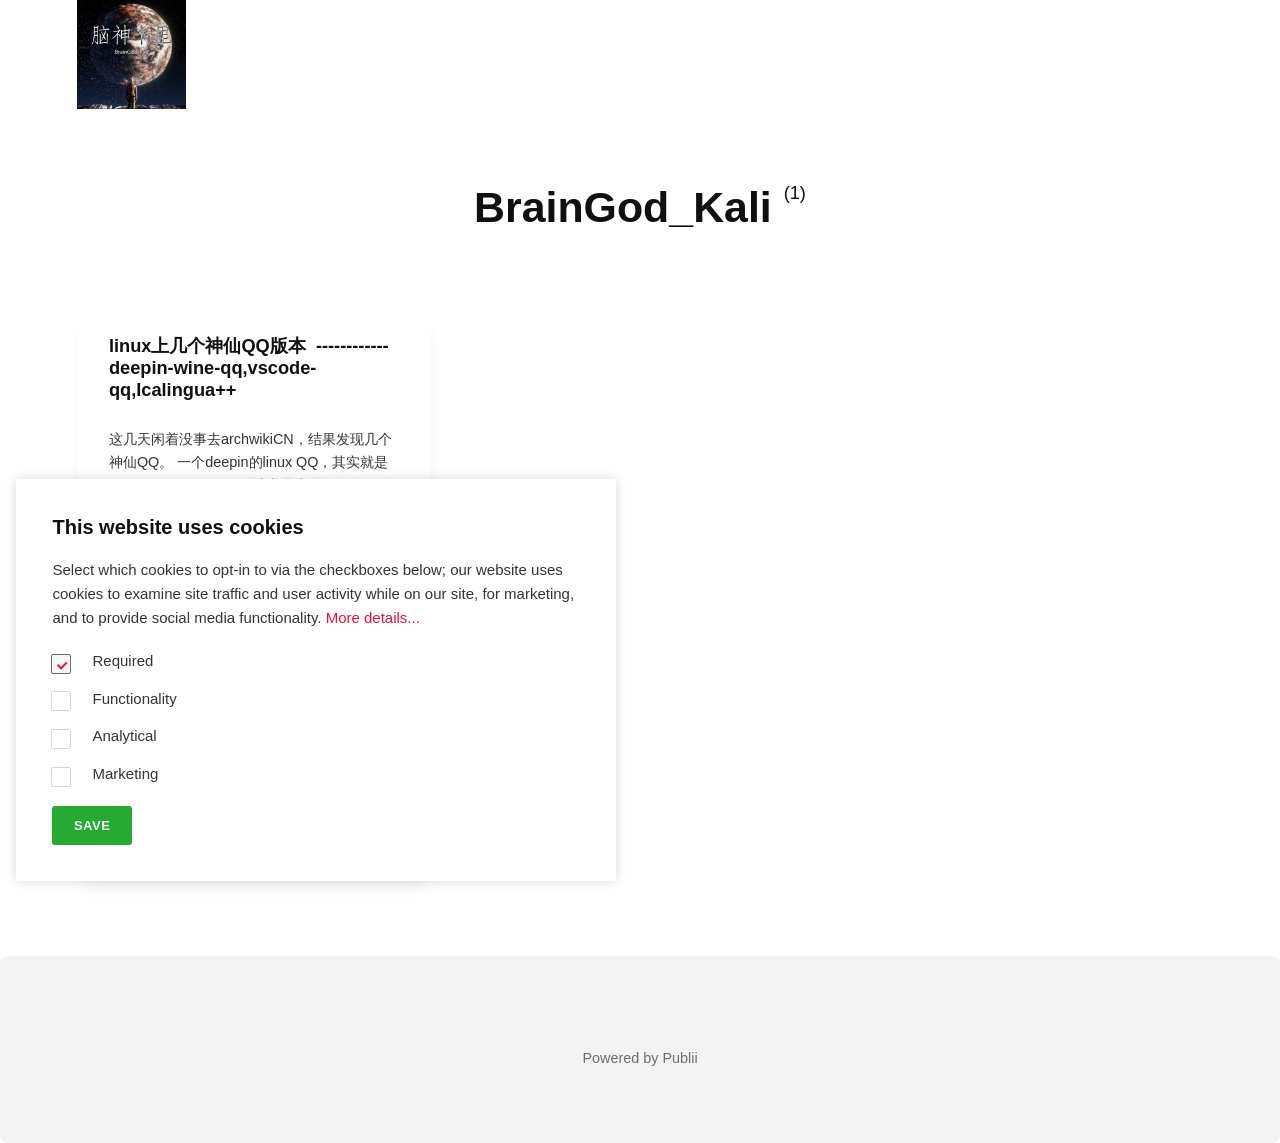
<file: authors/braingod_kali/index.html>
<!DOCTYPE html><html lang="zh-cn"><head><meta charset="utf-8"><meta http-equiv="X-UA-Compatible" content="IE=edge"><meta name="viewport" content="width=device-width,initial-scale=1"><title>Author: BrainGod_Kali - 脑神卡里</title><meta name="robots" content="noindex, follow"><meta name="generator" content="Publii Open-Source CMS for Static Site"><link rel="alternate" type="application/atom+xml" href="https://braingodkali.github.io/feed.xml"><link rel="alternate" type="application/json" href="https://braingodkali.github.io/feed.json"><meta property="og:title" content="BrainGod_Kali"><meta property="og:image" content="https://braingodkali.github.io/media/website/ChineseNewYear_ZH-CN5844255626_1920x1080-2-2.jpg"><meta property="og:site_name" content="脑神卡里"><meta property="og:description" content="欢迎来我的博客 :)"><meta property="og:url" content="https://braingodkali.github.io/authors/braingod_kali/"><meta property="og:type" content="website"><link rel="stylesheet" href="https://braingodkali.github.io/assets/css/style.css?v=fed3da2325ac9961fe3475a68c34c080"><script type="application/ld+json">{"@context":"http://schema.org","@type":"Organization","name":"脑神卡里","logo":"https://braingodkali.github.io/media/website/BRAINGOD_KALI_1-2-md.png","url":"https://braingodkali.github.io/"}</script></head><body><header class="header" id="js-header"><a href="https://braingodkali.github.io/" class="logo"><img src="https://braingodkali.github.io/media/website/BRAINGOD_KALI_1-2-md.png" alt="脑神卡里"></a><div class="search"><div class="search__overlay js-search-overlay"><form action="https://braingodkali.github.io/search.html" class="search__form"><input class="search__input js-search-input" type="search" name="q" aria-label="Search input" placeholder="search..." autofocus="autofocus"> <button class="search__submit">Search</button></form></div><button class="search__btn js-search-btn" aria-label="Search"><svg role="presentation" focusable="false" height="18" width="18"><use xlink:href="https://braingodkali.github.io/assets/svg/svg-map.svg#search"/></svg></button></div></header><main><div class="wrapper page page--author"><div class="hero"><h1>BrainGod_Kali <sup>(1)</sup></h1></div><div class="l-grid l-grid--3"><article class="c-card"><div class="c-card__wrapper"><header class="c-card__header"><h2 class="c-card__title"><a href="https://braingodkali.github.io/linuxshang-ji-ge-shen-xian-qq-deepin-wine-qqvscode-qqicalingua.html" class="invert">linux上几个神仙QQ版本  ------------  deepin-wine-qq,vscode-qq,Icalingua++</a></h2></header><p class="c-card__text">这几天闲着没事去archwikiCN，结果发现几个神仙QQ。 一个deepin的linux QQ，其实就是wine+windowsQQ，估计也是大多数人使用的linuxQQ。ubuntu或debian需要安装deepin-wine-ubuntu 传送门 git clone https://github.com/wszqkzqk/deepin-wine-ubuntu.git cd deepin-wine-ubuntu 解压后切换到解压文件目录，在终端中运行（授予可执行权限后） ./install.sh KDE或其他按照普通安装方式安装后运行出现X错误的桌面环境执行 ./KDE-install.sh 本地安装deepin-wine的官方最新环境(目前2.18-22版本/仅ubuntu测试) ./install_2.8.22.sh （2）安装应用 下载并安装所需要的deepin-wine容器 （建议在终端下使用dpkg -i安装容器，否则容易误报依赖错误） 可使用deepin发布的最新版容器安装包：&hellip;</p><footer class="c-card__meta"><time datetime="2022-07-01T14:29">七月 1, 2022</time><div class="c-card__comments"><a href="https://braingodkali.github.io/linuxshang-ji-ge-shen-xian-qq-deepin-wine-qqvscode-qqicalingua.html#comments" rel="nofollow" aria-label="Comments"><svg aria-hidden="true"><title>Comments</title><use xlink:href="https://braingodkali.github.io/assets/svg/svg-map.svg#comments"/></svg></a></div></footer></div></article></div></div></main><footer class="footer"><div class="footer__copyright">Powered by Publii</div></footer><script>window.publiiThemeMenuConfig = {    
      mobileMenuMode: 'sidebar',
      animationSpeed: 300,
      submenuWidth: 'auto',
      doubleClickTime: 500,
      mobileMenuExpandableSubmenus: true, 
      relatedContainerForOverlayMenuSelector: '.navbar',
   };</script><script defer="defer" src="https://braingodkali.github.io/assets/js/scripts.min.js?v=d78591855e0ce96bf51239b499260e20"></script><script>var images = document.querySelectorAll('img[loading]');

      for (var i = 0; i < images.length; i++) {
         if (images[i].complete) {
               images[i].classList.add('is-loaded');
         } else {
               images[i].addEventListener('load', function () {
                  this.classList.add('is-loaded');
               }, false);
         }
      }</script><div class="cookie-popup js-cookie-popup cookie-popup--uses-badge"><h2>This website uses cookies</h2><p>Select which cookies to opt-in to via the checkboxes below; our website uses cookies to examine site traffic and user activity while on our site, for marketing, and to provide social media functionality. <a href="#not-specified">More details...</a></p><form><input id="gdpr-necessary" name="gdpr-necessary" checked="checked" disabled="disabled" type="checkbox"> <label for="gdpr-necessary">Required</label> <input id="gdpr-functions" name="gdpr-functions" type="checkbox"> <label for="gdpr-functions">Functionality</label> <input id="gdpr-analytics" name="gdpr-analytics" type="checkbox"> <label for="gdpr-analytics">Analytical</label> <input id="gdpr-marketing" name="gdpr-marketing" type="checkbox"> <label for="gdpr-marketing">Marketing</label><p class="cookie-popup__save-wrapper"><button type="submit" class="cookie-popup__save">Save</button></p></form><span class="cookie-popup-label">Cookie Policy</span></div><script>(function() {
                function addScript (src, inline) {
                    var newScript = document.createElement('script');

                    if (src) {
                        newScript.setAttribute('src', src);
                    }

                    if (inline) {
                        newScript.text = inline;
                    }

                    document.body.appendChild(newScript);
                }

                var popup = document.querySelector('.js-cookie-popup');
                var checkboxes = popup.querySelectorAll('input[type="checkbox"]');
                var save = popup.querySelector('button');
                var currentConfig = localStorage.getItem('publii-gdpr-allowed-cookies');
                var blockedScripts = document.querySelectorAll('script[type^="gdpr-blocker/"]');
                

                popup.addEventListener('click', function() {
                    if (!popup.classList.contains('cookie-popup--is-sticky')) {
                        popup.classList.add('cookie-popup--is-sticky');
                    }
                });

                save.addEventListener('click', function(e) {
                    e.preventDefault();
                    e.stopPropagation();
                    popup.classList.remove('cookie-popup--is-sticky');
                    var allowedGroups = [];

                    for (var i = 0; i < checkboxes.length; i++) {
                        if (checkboxes[i].checked) {
                            var groupName = checkboxes[i].getAttribute('name').replace('gdpr-', '');
                            var scripts = document.querySelectorAll('script[type="gdpr-blocker/' + groupName + '"]');

                            for (var j = 0; j < scripts.length; j++) {
                                addScript(scripts[j].src, scripts[j].text);
                            }
                            
                            var groupEvent = new Event('publii-cookie-banner-unblock-' + groupName);
                            document.body.dispatchEvent(groupEvent);
                            allowedGroups.push(groupName);
                        }
                    }

                    localStorage.setItem('publii-gdpr-allowed-cookies', allowedGroups.join(','));
                    popup.classList.remove('cookie-popup--is-sticky');

                    setTimeout(function () {
                        if (currentConfig !== null) {
                            window.location.reload();
                        }
                    }, 250);
                });

                if (currentConfig === null) {
                    popup.classList.add('cookie-popup--is-sticky');
                    var checkedGroups = popup.querySelectorAll('input[type="checkbox"]:checked');

                    for (var i = 0; i < checkedGroups.length; i++) {
                        var allowedGroup = checkedGroups[i].name.replace('gdpr-', '');

                        if (allowedGroup !== '-' && allowedGroup !== '') {
                            var scripts = document.querySelectorAll('script[type="gdpr-blocker/' + allowedGroup + '"]');

                            for (var j = 0; j < scripts.length; j++) {
                                addScript(scripts[j].src, scripts[j].text);
                            }

                            var groupEvent = new Event('publii-cookie-banner-unblock-' + allowedGroup);
                            document.body.dispatchEvent(groupEvent);
                        }
                    }
                } else {
                    if (currentConfig !== '') {
                        var allowedGroups = currentConfig.split(',');
                        var checkedCheckboxes = popup.querySelectorAll('input[type="checkbox"]:checked');

                        for (var j = 0; j < checkedCheckboxes.length; j++) {
                            var name = checkedCheckboxes[j].name.replace('gdpr-', '');

                            if (allowedGroups.indexOf(name) === -1) {
                                checkedCheckboxes[j].checked = false;
                            }
                        }

                        for (var i = 0; i < allowedGroups.length; i++) {
                            var scripts = document.querySelectorAll('script[type="gdpr-blocker/' + allowedGroups[i] + '"]');
                            var checkbox = popup.querySelector('input[type="checkbox"][name="gdpr-' + allowedGroups[i] + '"]');

                            if (checkbox) {
                                checkbox.checked = true;
                            }

                            for (var j = 0; j < scripts.length; j++) {
                                addScript(scripts[j].src, scripts[j].text);
                            }

                            var groupEvent = new Event('publii-cookie-banner-unblock-' + allowedGroups[i]);
                            document.body.dispatchEvent(groupEvent);
                        }
                    }
                }
            })();</script></body></html>
</file>
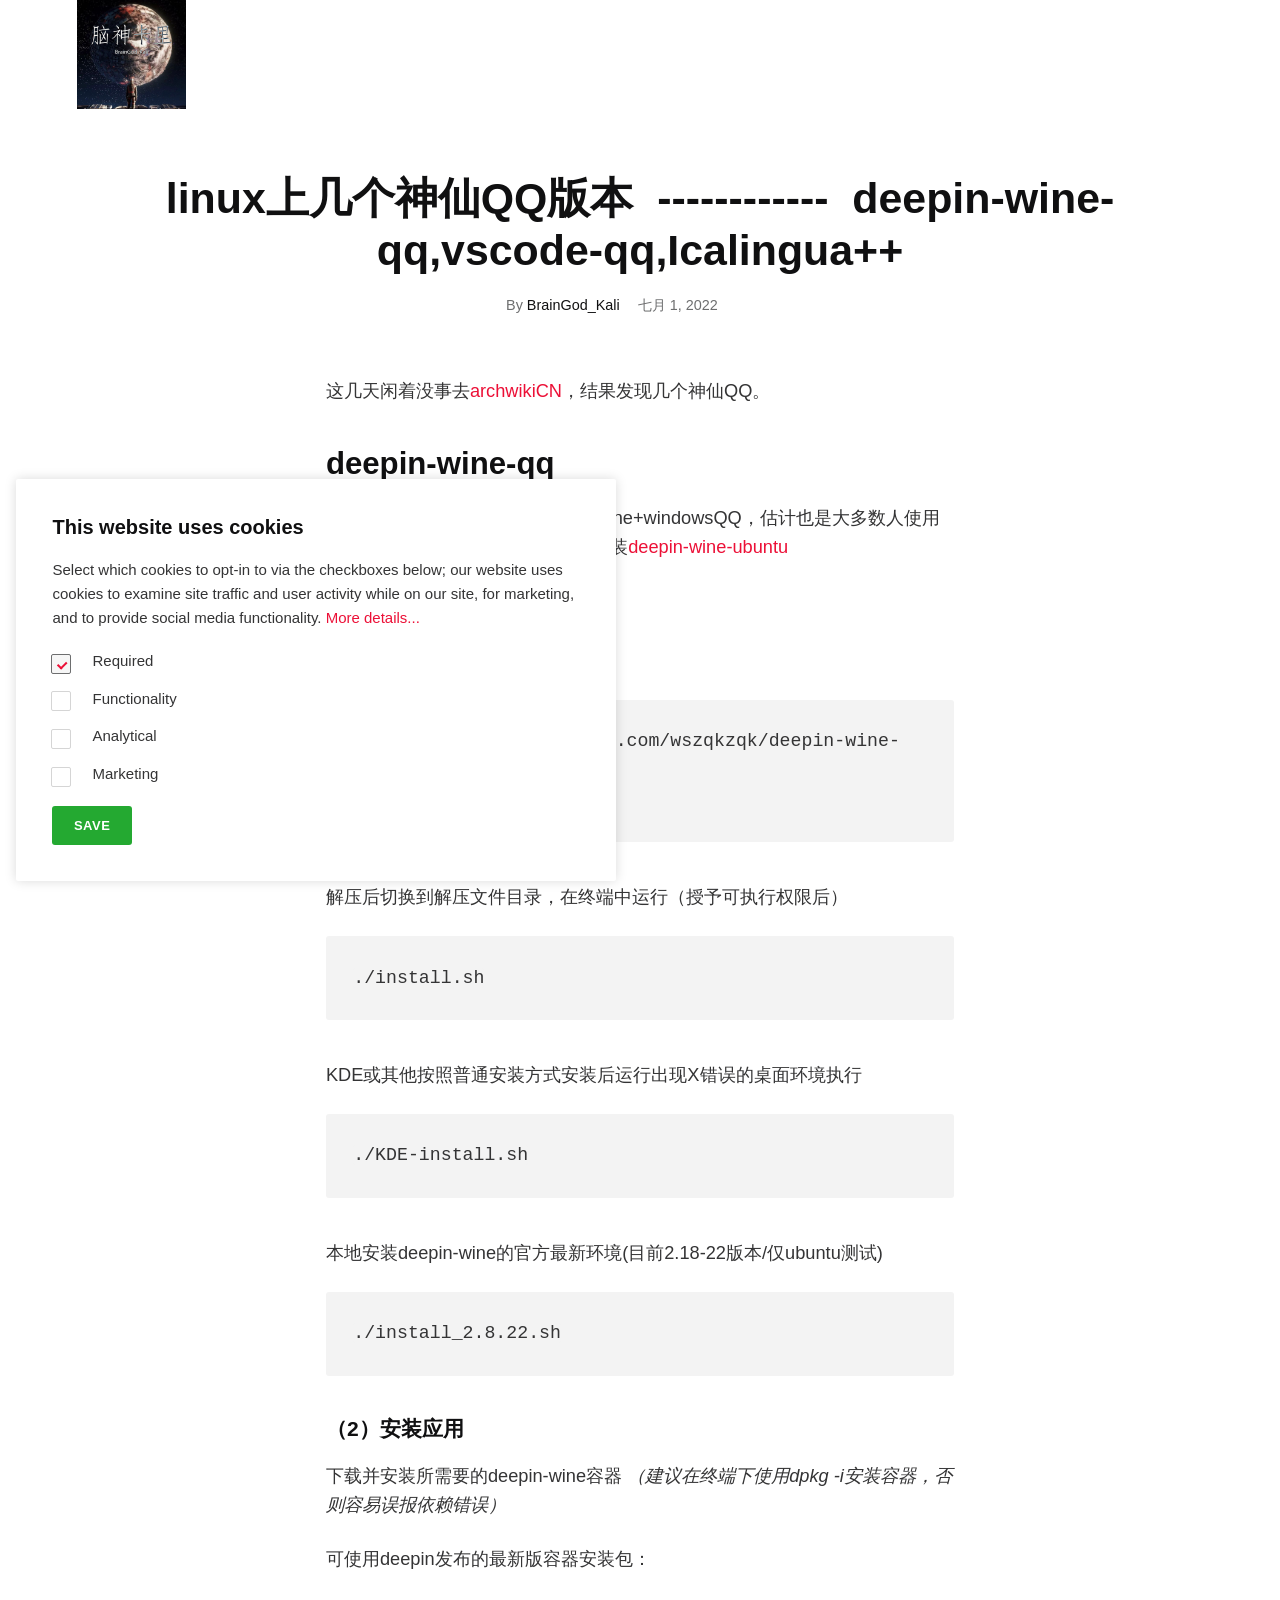
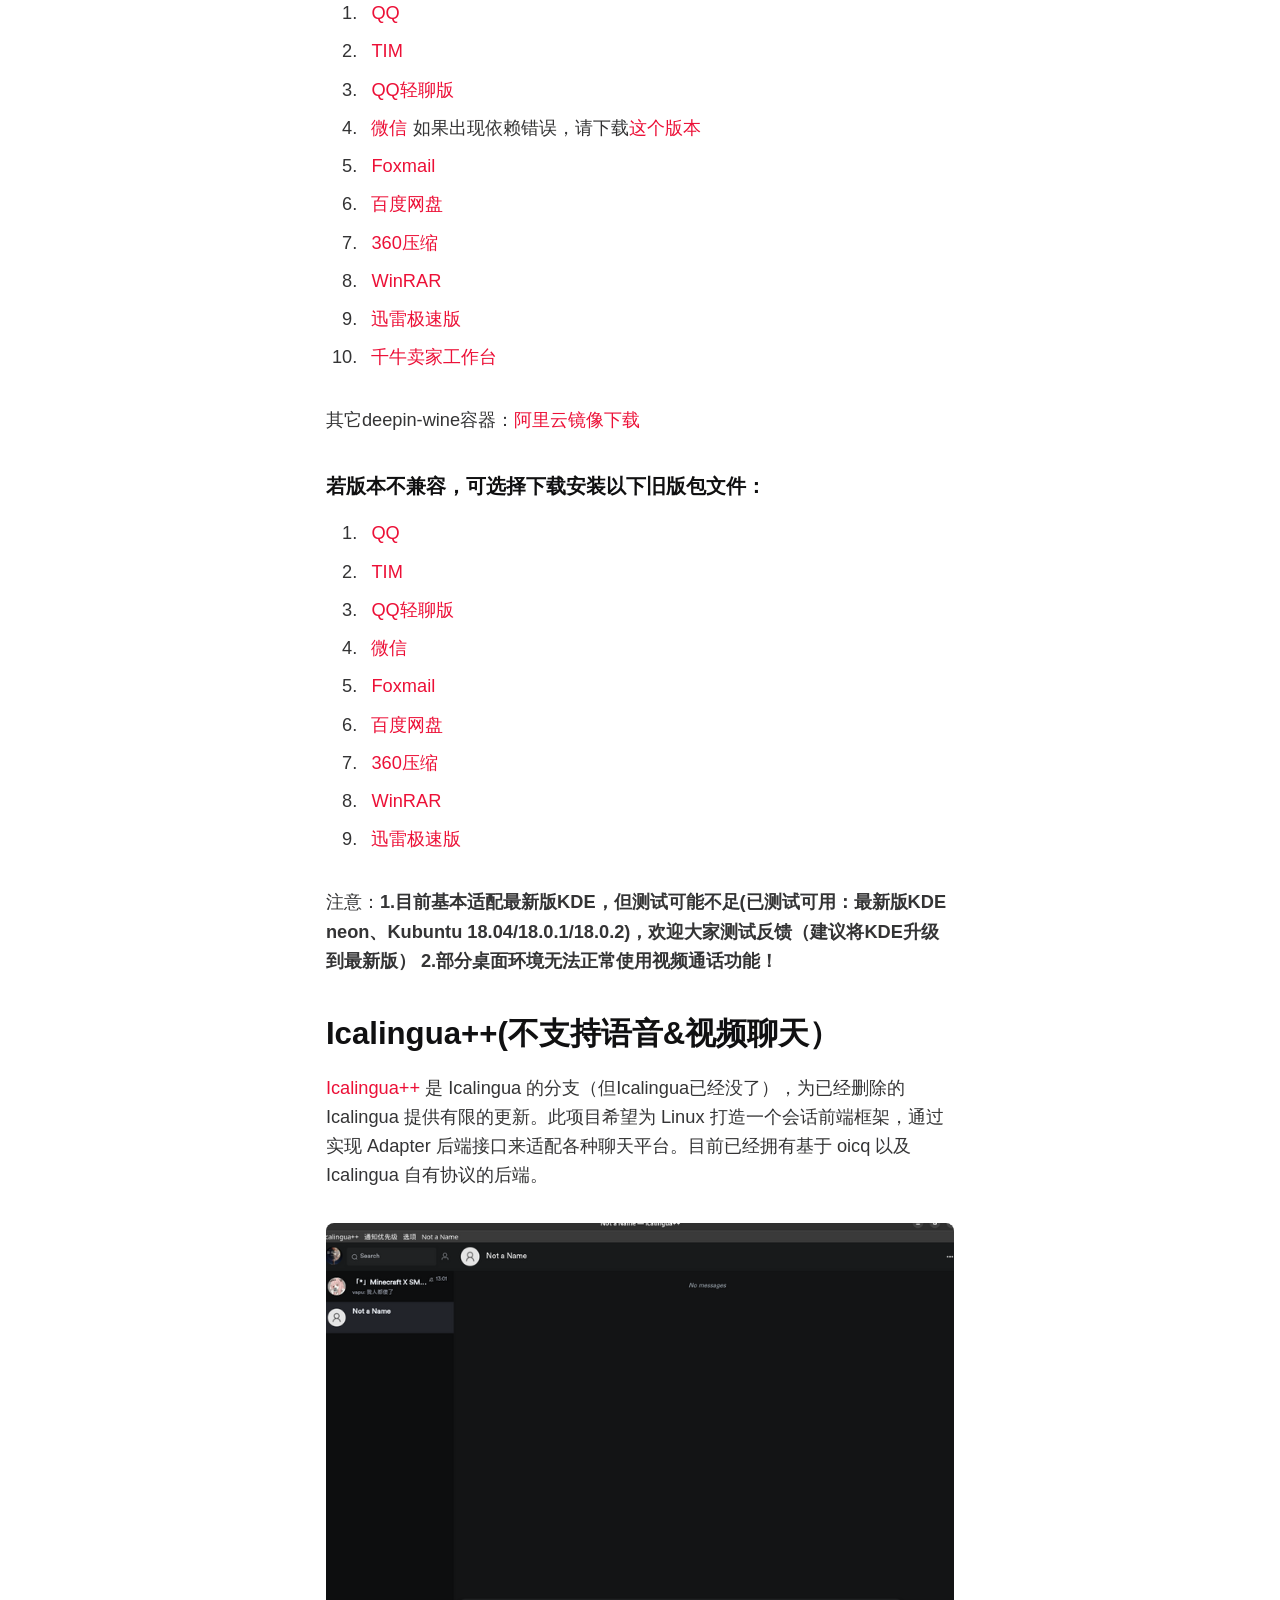
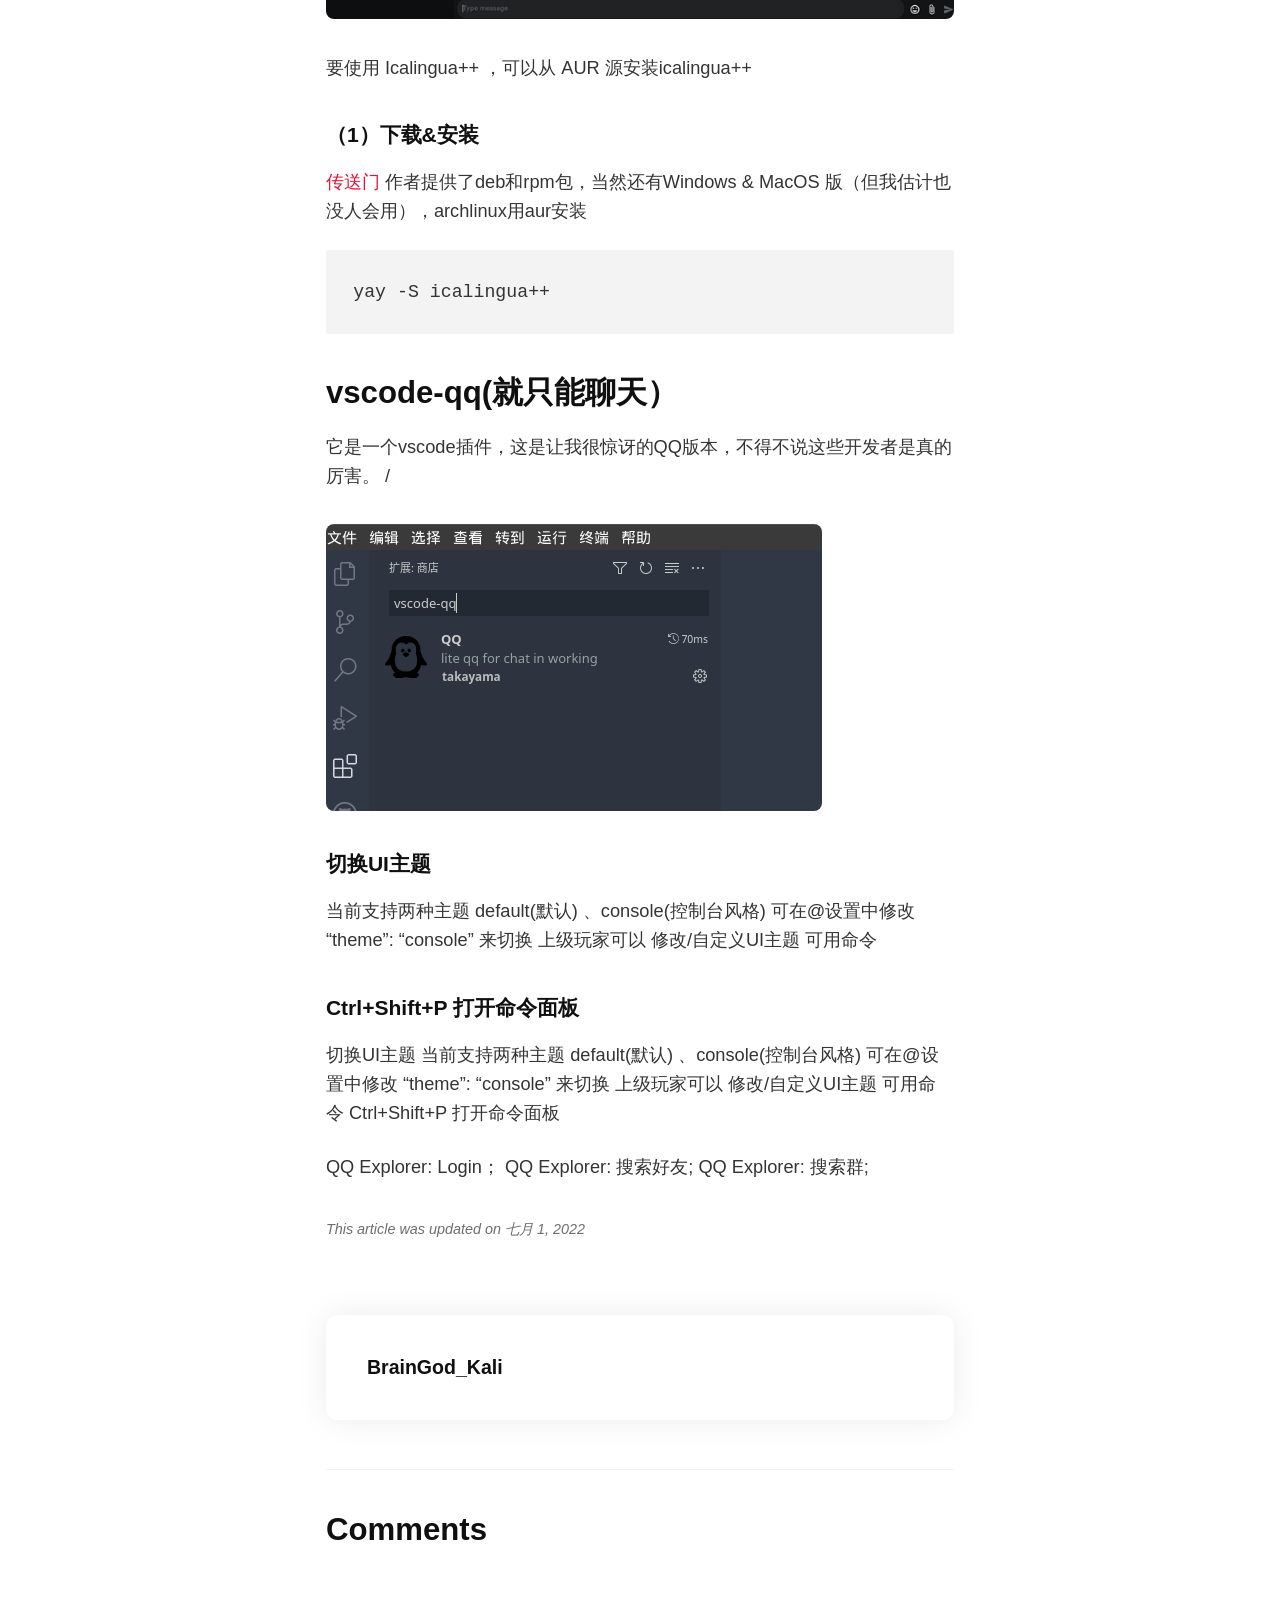
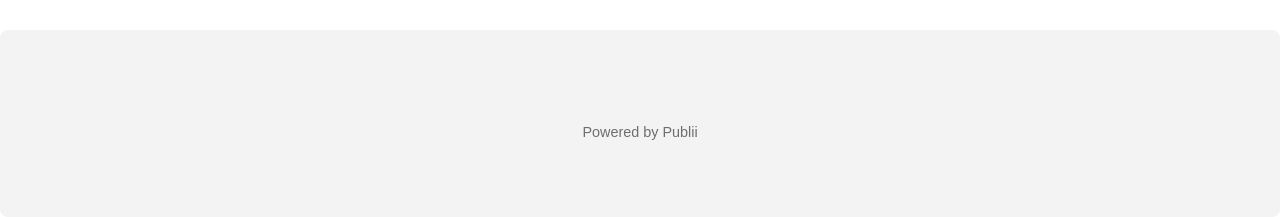
<file: linuxshang-ji-ge-shen-xian-qq-deepin-wine-qqvscode-qqicalingua.html>
<!DOCTYPE html><html lang="zh-cn"><head><meta charset="utf-8"><meta http-equiv="X-UA-Compatible" content="IE=edge"><meta name="viewport" content="width=device-width,initial-scale=1"><title>linux上几个神仙QQ版本  ------------  deepin-wine-qq,vscode-qq,Icalingua++ - 脑神卡里</title><meta name="description" content="这几天闲着没事去archwikiCN，结果发现几个神仙QQ。 一个deepin的linux QQ，其实就是wine+windowsQQ，估计也是大多数人使用的linuxQQ。ubuntu或debian需要安装deepin-wine-ubuntu 传送门 git clone https://github.com/wszqkzqk/deepin-wine-ubuntu.git cd deepin-wine-ubuntu 解压后切换到解压文件目录，在终端中运行（授予可执行权限后） ./install.sh KDE或其他按照普通安装方式安装后运行出现X错误的桌面环境执行 ./KDE-install.sh 本地安装deepin-wine的官方最新环境(目前2.18-22版本/仅ubuntu测试) ./install_2.8.22.sh （2）安装应用 下载并安装所需要的deepin-wine容器 （建议在终端下使用dpkg -i安装容器，否则容易误报依赖错误） 可使用deepin发布的最新版容器安装包：&hellip;"><meta name="generator" content="Publii Open-Source CMS for Static Site"><link rel="canonical" href="https://braingodkali.github.io/linuxshang-ji-ge-shen-xian-qq-deepin-wine-qqvscode-qqicalingua.html"><link rel="alternate" type="application/atom+xml" href="https://braingodkali.github.io/feed.xml"><link rel="alternate" type="application/json" href="https://braingodkali.github.io/feed.json"><meta property="og:title" content="linux上几个神仙QQ版本  ------------  deepin-wine-qq,vscode-qq,Icalingua++"><meta property="og:image" content="https://braingodkali.github.io/media/website/ChineseNewYear_ZH-CN5844255626_1920x1080-2-2.jpg"><meta property="og:site_name" content="脑神卡里"><meta property="og:description" content="这几天闲着没事去archwikiCN，结果发现几个神仙QQ。 一个deepin的linux QQ，其实就是wine+windowsQQ，估计也是大多数人使用的linuxQQ。ubuntu或debian需要安装deepin-wine-ubuntu 传送门 git clone https://github.com/wszqkzqk/deepin-wine-ubuntu.git cd deepin-wine-ubuntu 解压后切换到解压文件目录，在终端中运行（授予可执行权限后） ./install.sh KDE或其他按照普通安装方式安装后运行出现X错误的桌面环境执行 ./KDE-install.sh 本地安装deepin-wine的官方最新环境(目前2.18-22版本/仅ubuntu测试) ./install_2.8.22.sh （2）安装应用 下载并安装所需要的deepin-wine容器 （建议在终端下使用dpkg -i安装容器，否则容易误报依赖错误） 可使用deepin发布的最新版容器安装包：&hellip;"><meta property="og:url" content="https://braingodkali.github.io/linuxshang-ji-ge-shen-xian-qq-deepin-wine-qqvscode-qqicalingua.html"><meta property="og:type" content="article"><link rel="stylesheet" href="https://braingodkali.github.io/assets/css/style.css?v=fed3da2325ac9961fe3475a68c34c080"><script type="application/ld+json">{"@context":"http://schema.org","@type":"Article","mainEntityOfPage":{"@type":"WebPage","@id":"https://braingodkali.github.io/linuxshang-ji-ge-shen-xian-qq-deepin-wine-qqvscode-qqicalingua.html"},"headline":"linux上几个神仙QQ版本  ------------  deepin-wine-qq,vscode-qq,Icalingua++","datePublished":"2022-07-01T14:29","dateModified":"2022-07-01T15:37","image":{"@type":"ImageObject","url":"https://braingodkali.github.io/media/website/BRAINGOD_KALI_1-2-md.png","height":720,"width":720},"description":"这几天闲着没事去archwikiCN，结果发现几个神仙QQ。 一个deepin的linux QQ，其实就是wine+windowsQQ，估计也是大多数人使用的linuxQQ。ubuntu或debian需要安装deepin-wine-ubuntu 传送门 git clone https://github.com/wszqkzqk/deepin-wine-ubuntu.git cd deepin-wine-ubuntu 解压后切换到解压文件目录，在终端中运行（授予可执行权限后） ./install.sh KDE或其他按照普通安装方式安装后运行出现X错误的桌面环境执行 ./KDE-install.sh 本地安装deepin-wine的官方最新环境(目前2.18-22版本/仅ubuntu测试) ./install_2.8.22.sh （2）安装应用 下载并安装所需要的deepin-wine容器 （建议在终端下使用dpkg -i安装容器，否则容易误报依赖错误） 可使用deepin发布的最新版容器安装包：&hellip;","author":{"@type":"Person","name":"BrainGod_Kali","url":"https://braingodkali.github.io/authors/braingod_kali/"},"publisher":{"@type":"Organization","name":"BrainGod_Kali","logo":{"@type":"ImageObject","url":"https://braingodkali.github.io/media/website/BRAINGOD_KALI_1-2-md.png","height":720,"width":720}}}</script></head><body><header class="header" id="js-header"><a href="https://braingodkali.github.io/" class="logo"><img src="https://braingodkali.github.io/media/website/BRAINGOD_KALI_1-2-md.png" alt="脑神卡里"></a><div class="search"><div class="search__overlay js-search-overlay"><form action="https://braingodkali.github.io/search.html" class="search__form"><input class="search__input js-search-input" type="search" name="q" aria-label="Search input" placeholder="search..." autofocus="autofocus"> <button class="search__submit">Search</button></form></div><button class="search__btn js-search-btn" aria-label="Search"><svg role="presentation" focusable="false" height="18" width="18"><use xlink:href="https://braingodkali.github.io/assets/svg/svg-map.svg#search"/></svg></button></div></header><main><div class="wrapper"><article class="post"><header class="post__header"><h1 class="post__title">linux上几个神仙QQ版本  ------------  deepin-wine-qq,vscode-qq,Icalingua++</h1><div class="post__meta"><div class="post__author">By <a href="https://braingodkali.github.io/authors/braingod_kali/" class="invert" rel="author" title="BrainGod_Kali">BrainGod_Kali</a></div><time datetime="2022-07-01T14:29">七月 1, 2022</time><div class="post__comments"><a href="https://braingodkali.github.io/linuxshang-ji-ge-shen-xian-qq-deepin-wine-qqvscode-qqicalingua.html#comments" rel="nofollow" aria-label="Comments"><svg aria-hidden="true"><title>Comments</title><use xlink:href="https://braingodkali.github.io/assets/svg/svg-map.svg#comments"/></svg></a></div></div></header><div class="post__inner"><div class="post__entry"><p>这几天闲着没事去<a href="https://bbs.archlinuxcn.org/">archwikiCN</a>，结果发现几个神仙QQ。</p><h2 id="deepin-wine-qq">deepin-wine-qq</h2><p>一个deepin的linux QQ，其实就是wine+windowsQQ，估计也是大多数人使用的linuxQQ。ubuntu或debian需要安装<a href="https://github.com/wszqkzqk/deepin-wine-ubuntu">deepin-wine-ubuntu</a></p><h5 id="（1）下载安装">（1）下载&amp;安装</h5><p><a href="https://github.com/wszqkzqk/deepin-wine-ubuntu">传送门</a></p><pre><code>git clone https://github.com/wszqkzqk/deepin-wine-ubuntu.git
cd deepin-wine-ubuntu
</code></pre><p>解压后切换到解压文件目录，在终端中运行（授予可执行权限后）</p><pre><code>./install.sh
</code></pre><p>KDE或其他按照普通安装方式安装后运行出现X错误的桌面环境执行</p><pre><code>./KDE-install.sh
</code></pre><p>本地安装deepin-wine的官方最新环境(目前2.18-22版本/仅ubuntu测试)</p><pre><code>./install_2.8.22.sh
</code></pre><h5 id="（2）安装应用">（2）安装应用</h5><p>下载并安装所需要的deepin-wine容器 <em>（建议在终端下使用dpkg -i安装容器，否则容易误报依赖错误）</em></p><p>可使用deepin发布的最新版容器安装包：</p><ol><li><a href="http://packages.deepin.com/deepin/pool/non-free/d/deepin.com.qq.im/">QQ</a></li><li><a href="http://packages.deepin.com/deepin/pool/non-free/d/deepin.com.qq.office/">TIM</a></li><li><a href="https://packages.deepin.com/deepin/pool/non-free/d/deepin.com.qq.im.light/">QQ轻聊版</a></li><li><a href="http://packages.deepin.com/deepin/pool/non-free/d/deepin.com.wechat/">微信</a> 如果出现依赖错误，请下载<a href="https://gitee.com/wszqkzqk/deepin-wine-containers-for-ubuntu/raw/master/deepin.com.wechat_2.6.8.65deepin0_i386.deb">这个版本</a></li><li><a href="https://packages.deepin.com/deepin/pool/non-free/d/deepin.com.foxmail/">Foxmail</a></li><li><a href="https://packages.deepin.com/deepin/pool/non-free/d/deepin.com.baidu.pan/">百度网盘</a></li><li><a href="https://packages.deepin.com/deepin/pool/non-free/d/deepin.cn.360.yasuo/">360压缩</a></li><li><a href="https://packages.deepin.com/deepin/pool/non-free/d/deepin.cn.com.winrar/">WinRAR</a></li><li><a href="https://packages.deepin.com/deepin/pool/non-free/d/deepin.com.thunderspeed/">迅雷极速版</a></li><li><a href="https://packages.deepin.com/deepin/pool/non-free/d/deepin.com.taobao.aliclient.qianniu/">千牛卖家工作台</a></li></ol><p>其它deepin-wine容器：<a href="https://packages.deepin.com/deepin/pool/non-free/d/">阿里云镜像下载</a></p><h6 id="若版本不兼容，可选择下载安装以下旧版包文件：">若版本不兼容，可选择下载安装以下旧版包文件：</h6><ol><li><a href="https://gitee.com/wszqkzqk/deepin-wine-containers-for-ubuntu/raw/master/deepin.com.qq.im_9.1.8deepin0_i386.deb">QQ</a></li><li><a href="https://gitee.com/wszqkzqk/deepin-wine-containers-for-ubuntu/raw/master/deepin.com.qq.office_2.0.0deepin4_i386.deb">TIM</a></li><li><a href="https://gitee.com/wszqkzqk/deepin-wine-containers-for-ubuntu/raw/master/deepin.com.qq.im.light_7.9.14308deepin8_i386.deb">QQ轻聊版</a></li><li><a href="https://gitee.com/wszqkzqk/deepin-wine-containers-for-ubuntu/raw/master/deepin.com.wechat_2.6.8.65deepin0_i386.deb">微信</a></li><li><a href="https://gitee.com/wszqkzqk/deepin-wine-containers-for-ubuntu/raw/master/deepin.com.foxmail_7.2deepin3_i386.deb">Foxmail</a></li><li><a href="https://gitee.com/wszqkzqk/deepin-wine-containers-for-ubuntu/raw/master/deepin.com.baidu.pan_5.7.3deepin0_i386.deb">百度网盘</a></li><li><a href="https://gitee.com/wszqkzqk/deepin-wine-containers-for-ubuntu/raw/master/deepin.cn.360.yasuo_4.0.0.1060deepin3_i386.deb">360压缩</a></li><li><a href="https://gitee.com/wszqkzqk/deepin-wine-containers-for-ubuntu/raw/master/deepin.cn.com.winrar_5.3.0deepin2_i386.deb">WinRAR</a></li><li><a href="https://gitee.com/wszqkzqk/deepin-wine-containers-for-ubuntu/raw/master/deepin.com.thunderspeed_7.10.35.366deepin18_i386.deb">迅雷极速版</a></li></ol><p>注意：<strong>1.目前基本适配最新版KDE，但测试可能不足(已测试可用：最新版KDE neon、Kubuntu 18.04/18.0.1/18.0.2)，欢迎大家测试反馈（建议将KDE升级到最新版）</strong> <strong>2.部分桌面环境无法正常使用视频通话功能！</strong></p><h2 id="icalingua不支持语音视频聊天）">Icalingua++(不支持语音&amp;视频聊天）</h2><p><a href="https://github.com/Icalingua-plus-plus/Icalingua-plus-plus">Icalingua++</a> 是 Icalingua 的分支（但Icalingua已经没了），为已经删除的 Icalingua 提供有限的更新。此项目希望为 Linux 打造一个会话前端框架，通过实现 Adapter 后端接口来适配各种聊天平台。目前已经拥有基于 oicq 以及 Icalingua 自有协议的后端。</p><figure class="post__image"><img loading="lazy" src="https://braingodkali.github.io/media/posts/1/Jie-Tu-2022-07-01-14-22-03.png" sizes="(max-width: 48em) 100vw, 100vw" srcset="https://braingodkali.github.io/media/posts/1/responsive/Jie-Tu-2022-07-01-14-22-03-xs.png 300w, https://braingodkali.github.io/media/posts/1/responsive/Jie-Tu-2022-07-01-14-22-03-sm.png 480w, https://braingodkali.github.io/media/posts/1/responsive/Jie-Tu-2022-07-01-14-22-03-md.png 768w" alt="Image description" width="1412" height="889"></figure>要使用 Icalingua++ ，可以从 AUR 源安装icalingua++<p></p><h5 id="（1）下载安装-1">（1）下载&amp;安装</h5><p><a href="https://github.com/Icalingua-plus-plus/Icalingua-plus-plus">传送门</a> 作者提供了deb和rpm包，当然还有Windows &amp; MacOS 版（但我估计也没人会用），archlinux用aur安装</p><pre><code>yay -S icalingua++
</code></pre><h2 id="vscode-qq就只能聊天）">vscode-qq(就只能聊天）</h2><p>它是一个vscode插件，这是让我很惊讶的QQ版本，不得不说这些开发者是真的厉害。 /</p><figure class="post__image"><img loading="lazy" src="https://braingodkali.github.io/media/posts/1/Jie-Tu-2022-07-01-14-21-29.png" sizes="(max-width: 48em) 100vw, 100vw" srcset="https://braingodkali.github.io/media/posts/1/responsive/Jie-Tu-2022-07-01-14-21-29-xs.png 300w, https://braingodkali.github.io/media/posts/1/responsive/Jie-Tu-2022-07-01-14-21-29-sm.png 480w, https://braingodkali.github.io/media/posts/1/responsive/Jie-Tu-2022-07-01-14-21-29-md.png 768w" alt="Image description" width="496" height="287"></figure><p></p><h5 id="切换ui主题">切换UI主题</h5><p>当前支持两种主题 default(默认) 、console(控制台风格) 可在@设置中修改 “theme”: “console” 来切换 上级玩家可以 修改/自定义UI主题 可用命令</p><h5 id="ctrlshiftp-打开命令面板">Ctrl+Shift+P 打开命令面板</h5><p>切换UI主题 当前支持两种主题 default(默认) 、console(控制台风格) 可在@设置中修改 “theme”: “console” 来切换 上级玩家可以 修改/自定义UI主题 可用命令 Ctrl+Shift+P 打开命令面板</p><p>QQ Explorer: Login； QQ Explorer: 搜索好友; QQ Explorer: 搜索群;</p></div><footer><p class="post__last-updated">This article was updated on 七月 1, 2022</p><div class="post__tags-share"><aside class="post__share"></aside></div><div class="post__bio author"><div><h3 class="h6 author__name"><a href="https://braingodkali.github.io/authors/braingod_kali/" class="invert" title="BrainGod_Kali">BrainGod_Kali</a></h3></div></div></footer></div></article><div class="comments-area post__inner" id="comments"><div class="comments"><div class="comments-wrapper"><h2>Comments</h2><div id="cusdis_thread" data-host="https://cusdis.com" data-app-id="f42615b4-7918-4ca6-8c6d-92ec576139b6" data-page-id="1" data-page-url="https://braingodkali.github.io/linuxshang-ji-ge-shen-xian-qq-deepin-wine-qqvscode-qqicalingua.html" data-page-title="linux上几个神仙QQ版本  ------------  deepin-wine-qq,vscode-qq,Icalingua++" data-theme="light"></div><noscript>Please enable JS to use the comments form.</noscript><script type="text/javascript">var cusdis_element_to_check = document.getElementById('cusdis_thread');

				if ('IntersectionObserver' in window) {
					var iObserver = new IntersectionObserver(
						(entries, observer) => {
							entries.forEach(entry => {
								if (entry.intersectionRatio >= 0.1) {
									(function () {
										var d = document, s = d.createElement('script');
										s.defer = true;
										s.src = 'https://cusdis.com/js/cusdis.es.js';									
										(d.head || d.body).appendChild(s);
									})();
									observer.unobserve(entry.target);
								}
							});
						},
						{
							threshold: [0, 0.2, 0.5, 1]
						}
					);

					iObserver.observe(cusdis_element_to_check);
				} else {
					(function () {
						var d = document, s = d.createElement('script');
						s.defer = true;
						s.src = 'https://cusdis.com/js/cusdis.es.js';
						(d.head || d.body).appendChild(s);
					})();
				}</script><script type="text/javascript"></script></div></div></div></div></main><footer class="footer"><div class="footer__copyright">Powered by Publii</div></footer><script>window.publiiThemeMenuConfig = {    
      mobileMenuMode: 'sidebar',
      animationSpeed: 300,
      submenuWidth: 'auto',
      doubleClickTime: 500,
      mobileMenuExpandableSubmenus: true, 
      relatedContainerForOverlayMenuSelector: '.navbar',
   };</script><script defer="defer" src="https://braingodkali.github.io/assets/js/scripts.min.js?v=d78591855e0ce96bf51239b499260e20"></script><script>var images = document.querySelectorAll('img[loading]');

      for (var i = 0; i < images.length; i++) {
         if (images[i].complete) {
               images[i].classList.add('is-loaded');
         } else {
               images[i].addEventListener('load', function () {
                  this.classList.add('is-loaded');
               }, false);
         }
      }</script><div class="cookie-popup js-cookie-popup cookie-popup--uses-badge"><h2>This website uses cookies</h2><p>Select which cookies to opt-in to via the checkboxes below; our website uses cookies to examine site traffic and user activity while on our site, for marketing, and to provide social media functionality. <a href="#not-specified">More details...</a></p><form><input id="gdpr-necessary" name="gdpr-necessary" checked="checked" disabled="disabled" type="checkbox"> <label for="gdpr-necessary">Required</label> <input id="gdpr-functions" name="gdpr-functions" type="checkbox"> <label for="gdpr-functions">Functionality</label> <input id="gdpr-analytics" name="gdpr-analytics" type="checkbox"> <label for="gdpr-analytics">Analytical</label> <input id="gdpr-marketing" name="gdpr-marketing" type="checkbox"> <label for="gdpr-marketing">Marketing</label><p class="cookie-popup__save-wrapper"><button type="submit" class="cookie-popup__save">Save</button></p></form><span class="cookie-popup-label">Cookie Policy</span></div><script>(function() {
                function addScript (src, inline) {
                    var newScript = document.createElement('script');

                    if (src) {
                        newScript.setAttribute('src', src);
                    }

                    if (inline) {
                        newScript.text = inline;
                    }

                    document.body.appendChild(newScript);
                }

                var popup = document.querySelector('.js-cookie-popup');
                var checkboxes = popup.querySelectorAll('input[type="checkbox"]');
                var save = popup.querySelector('button');
                var currentConfig = localStorage.getItem('publii-gdpr-allowed-cookies');
                var blockedScripts = document.querySelectorAll('script[type^="gdpr-blocker/"]');
                

                popup.addEventListener('click', function() {
                    if (!popup.classList.contains('cookie-popup--is-sticky')) {
                        popup.classList.add('cookie-popup--is-sticky');
                    }
                });

                save.addEventListener('click', function(e) {
                    e.preventDefault();
                    e.stopPropagation();
                    popup.classList.remove('cookie-popup--is-sticky');
                    var allowedGroups = [];

                    for (var i = 0; i < checkboxes.length; i++) {
                        if (checkboxes[i].checked) {
                            var groupName = checkboxes[i].getAttribute('name').replace('gdpr-', '');
                            var scripts = document.querySelectorAll('script[type="gdpr-blocker/' + groupName + '"]');

                            for (var j = 0; j < scripts.length; j++) {
                                addScript(scripts[j].src, scripts[j].text);
                            }
                            
                            var groupEvent = new Event('publii-cookie-banner-unblock-' + groupName);
                            document.body.dispatchEvent(groupEvent);
                            allowedGroups.push(groupName);
                        }
                    }

                    localStorage.setItem('publii-gdpr-allowed-cookies', allowedGroups.join(','));
                    popup.classList.remove('cookie-popup--is-sticky');

                    setTimeout(function () {
                        if (currentConfig !== null) {
                            window.location.reload();
                        }
                    }, 250);
                });

                if (currentConfig === null) {
                    popup.classList.add('cookie-popup--is-sticky');
                    var checkedGroups = popup.querySelectorAll('input[type="checkbox"]:checked');

                    for (var i = 0; i < checkedGroups.length; i++) {
                        var allowedGroup = checkedGroups[i].name.replace('gdpr-', '');

                        if (allowedGroup !== '-' && allowedGroup !== '') {
                            var scripts = document.querySelectorAll('script[type="gdpr-blocker/' + allowedGroup + '"]');

                            for (var j = 0; j < scripts.length; j++) {
                                addScript(scripts[j].src, scripts[j].text);
                            }

                            var groupEvent = new Event('publii-cookie-banner-unblock-' + allowedGroup);
                            document.body.dispatchEvent(groupEvent);
                        }
                    }
                } else {
                    if (currentConfig !== '') {
                        var allowedGroups = currentConfig.split(',');
                        var checkedCheckboxes = popup.querySelectorAll('input[type="checkbox"]:checked');

                        for (var j = 0; j < checkedCheckboxes.length; j++) {
                            var name = checkedCheckboxes[j].name.replace('gdpr-', '');

                            if (allowedGroups.indexOf(name) === -1) {
                                checkedCheckboxes[j].checked = false;
                            }
                        }

                        for (var i = 0; i < allowedGroups.length; i++) {
                            var scripts = document.querySelectorAll('script[type="gdpr-blocker/' + allowedGroups[i] + '"]');
                            var checkbox = popup.querySelector('input[type="checkbox"][name="gdpr-' + allowedGroups[i] + '"]');

                            if (checkbox) {
                                checkbox.checked = true;
                            }

                            for (var j = 0; j < scripts.length; j++) {
                                addScript(scripts[j].src, scripts[j].text);
                            }

                            var groupEvent = new Event('publii-cookie-banner-unblock-' + allowedGroups[i]);
                            document.body.dispatchEvent(groupEvent);
                        }
                    }
                }
            })();</script></body></html>
</file>
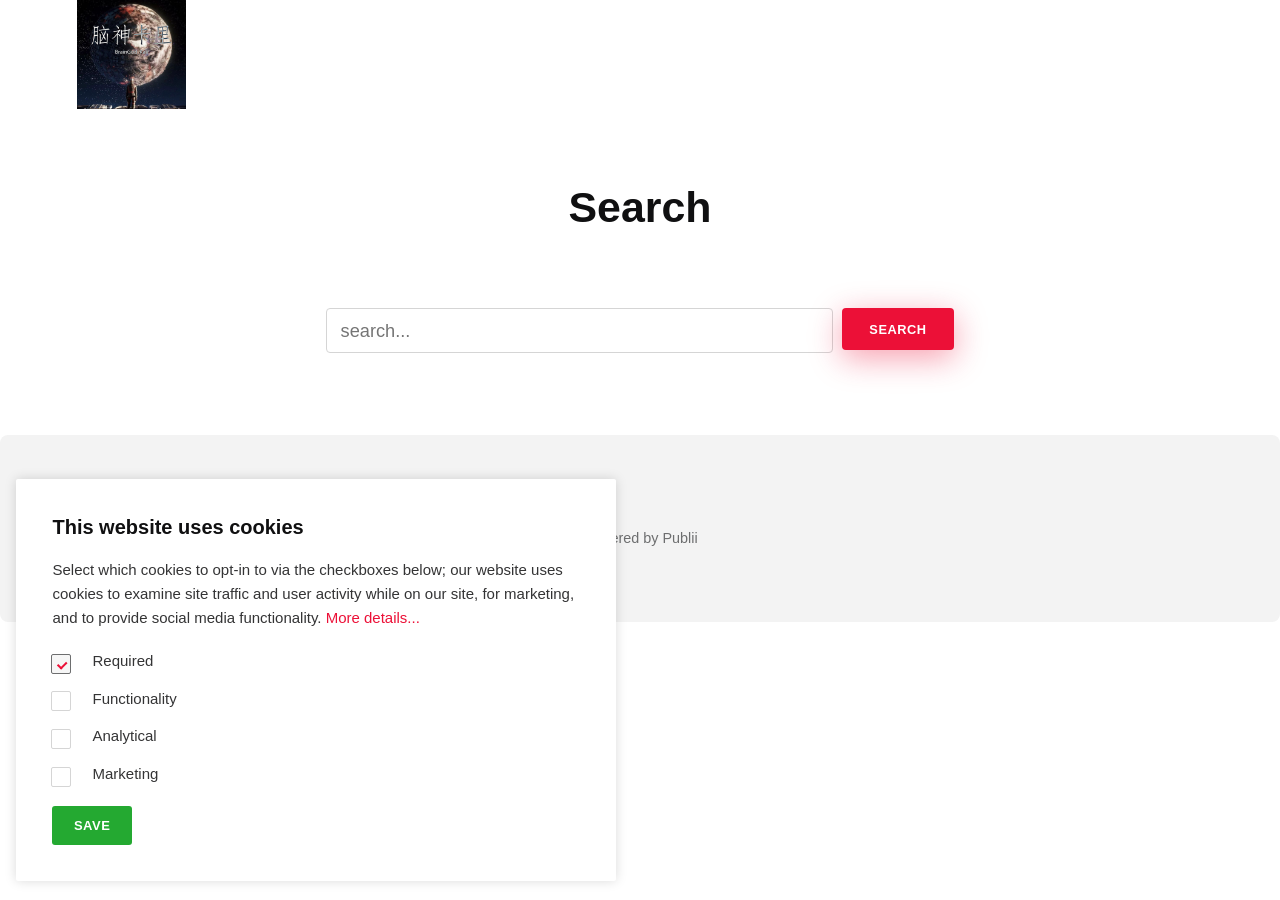
<file: search.html>
<!DOCTYPE html><html lang="zh-cn"><head><meta charset="utf-8"><meta http-equiv="X-UA-Compatible" content="IE=edge"><meta name="viewport" content="width=device-width,initial-scale=1"><title>Search - 脑神卡里</title><meta name="robots" content="noindex, follow"><meta name="generator" content="Publii Open-Source CMS for Static Site"><link rel="alternate" type="application/atom+xml" href="https://braingodkali.github.io/feed.xml"><link rel="alternate" type="application/json" href="https://braingodkali.github.io/feed.json"><meta property="og:title" content="脑神卡里"><meta property="og:image" content="https://braingodkali.github.io/media/website/ChineseNewYear_ZH-CN5844255626_1920x1080-2-2.jpg"><meta property="og:site_name" content="脑神卡里"><meta property="og:description" content="欢迎来我的博客 :)"><meta property="og:url" content="https://braingodkali.github.io/"><meta property="og:type" content="website"><link rel="stylesheet" href="https://braingodkali.github.io/assets/css/style.css?v=fed3da2325ac9961fe3475a68c34c080"><script type="application/ld+json">{"@context":"http://schema.org","@type":"Organization","name":"脑神卡里","logo":"https://braingodkali.github.io/media/website/BRAINGOD_KALI_1-2-md.png","url":"https://braingodkali.github.io/"}</script></head><body><header class="header" id="js-header"><a href="https://braingodkali.github.io/" class="logo"><img src="https://braingodkali.github.io/media/website/BRAINGOD_KALI_1-2-md.png" alt="脑神卡里"></a><div class="search"><div class="search__overlay js-search-overlay"><form action="https://braingodkali.github.io/search.html" class="search__form"><input class="search__input js-search-input" type="search" name="q" aria-label="Search input" placeholder="search..." autofocus="autofocus"> <button class="search__submit">Search</button></form></div><button class="search__btn js-search-btn" aria-label="Search"><svg role="presentation" focusable="false" height="18" width="18"><use xlink:href="https://braingodkali.github.io/assets/svg/svg-map.svg#search"/></svg></button></div></header><main><div class="wrapper page page--search"><div class="hero"><h1>Search</h1></div><div class="post__inner"><form action="https://braingodkali.github.io/search.html" class="page--search__form"><input type="search" name="q" placeholder="search..." class="page--search__input"> <button type="submit">Search</button></form><script>(function () {
					var cx = '';
					var gcse = document.createElement('script');
					gcse.type  = 'text/javascript';
					gcse.async = true;
					gcse.src   = 'https://cse.google.com/cse.js?cx=' + cx;
					var s = document.getElementsByTagName('script')[0];
					s.parentNode.insertBefore(gcse, s);
				})();</script><gcse:searchresults-only></gcse:searchresults-only></div></div></main><footer class="footer"><div class="footer__copyright">Powered by Publii</div></footer><script>window.publiiThemeMenuConfig = {    
      mobileMenuMode: 'sidebar',
      animationSpeed: 300,
      submenuWidth: 'auto',
      doubleClickTime: 500,
      mobileMenuExpandableSubmenus: true, 
      relatedContainerForOverlayMenuSelector: '.navbar',
   };</script><script defer="defer" src="https://braingodkali.github.io/assets/js/scripts.min.js?v=d78591855e0ce96bf51239b499260e20"></script><script>var images = document.querySelectorAll('img[loading]');

      for (var i = 0; i < images.length; i++) {
         if (images[i].complete) {
               images[i].classList.add('is-loaded');
         } else {
               images[i].addEventListener('load', function () {
                  this.classList.add('is-loaded');
               }, false);
         }
      }</script><div class="cookie-popup js-cookie-popup cookie-popup--uses-badge"><h2>This website uses cookies</h2><p>Select which cookies to opt-in to via the checkboxes below; our website uses cookies to examine site traffic and user activity while on our site, for marketing, and to provide social media functionality. <a href="#not-specified">More details...</a></p><form><input id="gdpr-necessary" name="gdpr-necessary" checked="checked" disabled="disabled" type="checkbox"> <label for="gdpr-necessary">Required</label> <input id="gdpr-functions" name="gdpr-functions" type="checkbox"> <label for="gdpr-functions">Functionality</label> <input id="gdpr-analytics" name="gdpr-analytics" type="checkbox"> <label for="gdpr-analytics">Analytical</label> <input id="gdpr-marketing" name="gdpr-marketing" type="checkbox"> <label for="gdpr-marketing">Marketing</label><p class="cookie-popup__save-wrapper"><button type="submit" class="cookie-popup__save">Save</button></p></form><span class="cookie-popup-label">Cookie Policy</span></div><script>(function() {
                function addScript (src, inline) {
                    var newScript = document.createElement('script');

                    if (src) {
                        newScript.setAttribute('src', src);
                    }

                    if (inline) {
                        newScript.text = inline;
                    }

                    document.body.appendChild(newScript);
                }

                var popup = document.querySelector('.js-cookie-popup');
                var checkboxes = popup.querySelectorAll('input[type="checkbox"]');
                var save = popup.querySelector('button');
                var currentConfig = localStorage.getItem('publii-gdpr-allowed-cookies');
                var blockedScripts = document.querySelectorAll('script[type^="gdpr-blocker/"]');
                

                popup.addEventListener('click', function() {
                    if (!popup.classList.contains('cookie-popup--is-sticky')) {
                        popup.classList.add('cookie-popup--is-sticky');
                    }
                });

                save.addEventListener('click', function(e) {
                    e.preventDefault();
                    e.stopPropagation();
                    popup.classList.remove('cookie-popup--is-sticky');
                    var allowedGroups = [];

                    for (var i = 0; i < checkboxes.length; i++) {
                        if (checkboxes[i].checked) {
                            var groupName = checkboxes[i].getAttribute('name').replace('gdpr-', '');
                            var scripts = document.querySelectorAll('script[type="gdpr-blocker/' + groupName + '"]');

                            for (var j = 0; j < scripts.length; j++) {
                                addScript(scripts[j].src, scripts[j].text);
                            }
                            
                            var groupEvent = new Event('publii-cookie-banner-unblock-' + groupName);
                            document.body.dispatchEvent(groupEvent);
                            allowedGroups.push(groupName);
                        }
                    }

                    localStorage.setItem('publii-gdpr-allowed-cookies', allowedGroups.join(','));
                    popup.classList.remove('cookie-popup--is-sticky');

                    setTimeout(function () {
                        if (currentConfig !== null) {
                            window.location.reload();
                        }
                    }, 250);
                });

                if (currentConfig === null) {
                    popup.classList.add('cookie-popup--is-sticky');
                    var checkedGroups = popup.querySelectorAll('input[type="checkbox"]:checked');

                    for (var i = 0; i < checkedGroups.length; i++) {
                        var allowedGroup = checkedGroups[i].name.replace('gdpr-', '');

                        if (allowedGroup !== '-' && allowedGroup !== '') {
                            var scripts = document.querySelectorAll('script[type="gdpr-blocker/' + allowedGroup + '"]');

                            for (var j = 0; j < scripts.length; j++) {
                                addScript(scripts[j].src, scripts[j].text);
                            }

                            var groupEvent = new Event('publii-cookie-banner-unblock-' + allowedGroup);
                            document.body.dispatchEvent(groupEvent);
                        }
                    }
                } else {
                    if (currentConfig !== '') {
                        var allowedGroups = currentConfig.split(',');
                        var checkedCheckboxes = popup.querySelectorAll('input[type="checkbox"]:checked');

                        for (var j = 0; j < checkedCheckboxes.length; j++) {
                            var name = checkedCheckboxes[j].name.replace('gdpr-', '');

                            if (allowedGroups.indexOf(name) === -1) {
                                checkedCheckboxes[j].checked = false;
                            }
                        }

                        for (var i = 0; i < allowedGroups.length; i++) {
                            var scripts = document.querySelectorAll('script[type="gdpr-blocker/' + allowedGroups[i] + '"]');
                            var checkbox = popup.querySelector('input[type="checkbox"][name="gdpr-' + allowedGroups[i] + '"]');

                            if (checkbox) {
                                checkbox.checked = true;
                            }

                            for (var j = 0; j < scripts.length; j++) {
                                addScript(scripts[j].src, scripts[j].text);
                            }

                            var groupEvent = new Event('publii-cookie-banner-unblock-' + allowedGroups[i]);
                            document.body.dispatchEvent(groupEvent);
                        }
                    }
                }
            })();</script></body></html>
</file>
